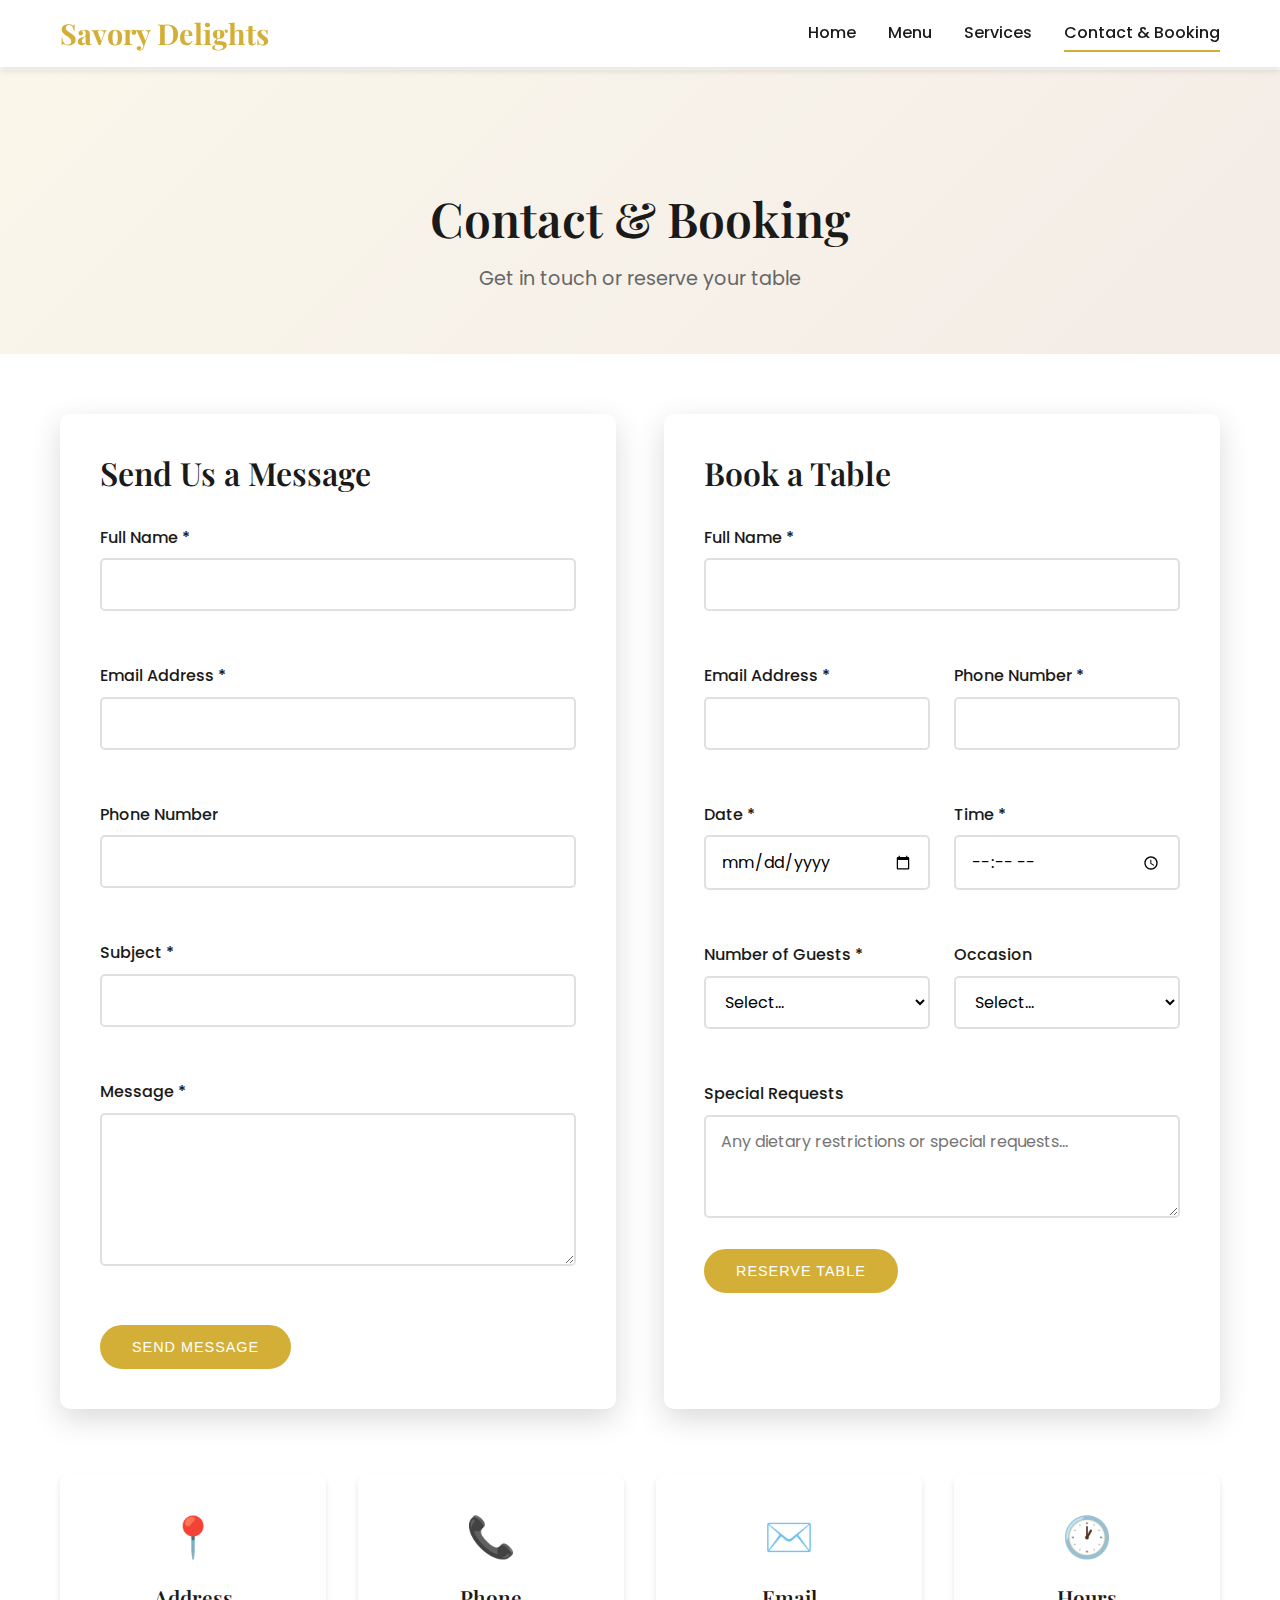
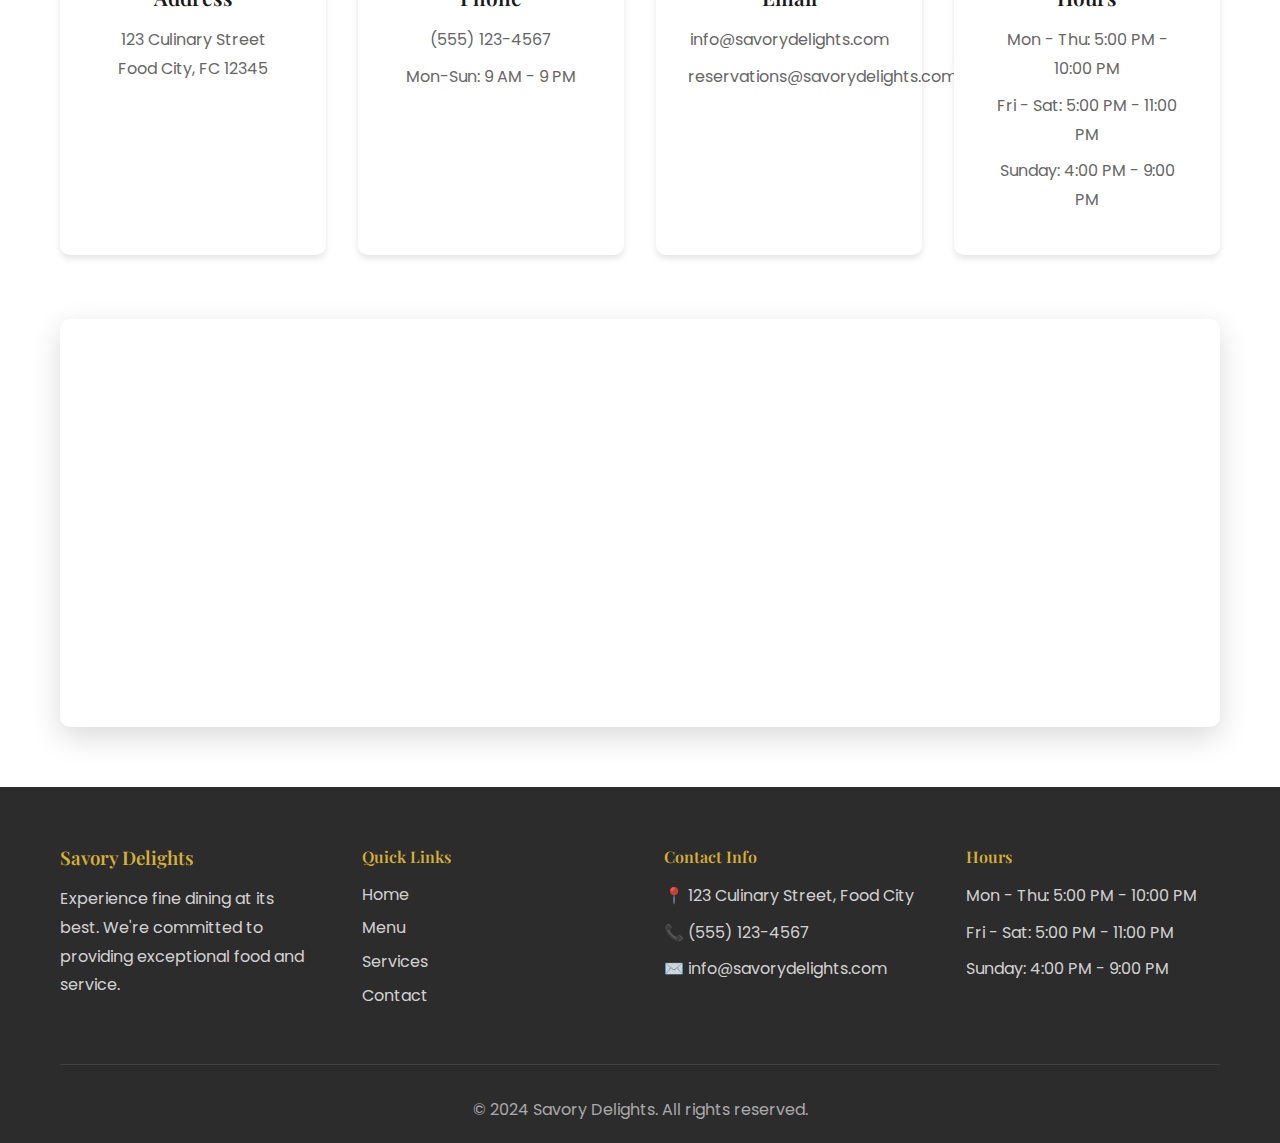
<file: contact.html>
<!DOCTYPE html>
<html lang="en">
<head>
    <meta charset="UTF-8">
    <meta name="viewport" content="width=device-width, initial-scale=1.0">
    <meta name="description" content="Contact Savory Delights or book a table for an unforgettable dining experience">
    <title>Contact & Booking - Savory Delights</title>
    <link rel="stylesheet" href="styles.css">
    <link rel="preconnect" href="https://fonts.googleapis.com">
    <link rel="preconnect" href="https://fonts.gstatic.com" crossorigin>
    <link href="https://fonts.googleapis.com/css2?family=Playfair+Display:wght@400;600;700&family=Poppins:wght@300;400;500;600&display=swap" rel="stylesheet">
</head>
<body>
    <!-- Navigation -->
    <nav class="navbar">
        <div class="container">
            <div class="nav-wrapper">
                <div class="logo">
                    <h1>Savory Delights</h1>
                </div>
                <button class="menu-toggle" aria-label="Toggle menu">
                    <span></span>
                    <span></span>
                    <span></span>
                </button>
                <ul class="nav-menu">
                    <li><a href="index.html">Home</a></li>
                    <li><a href="menu.html">Menu</a></li>
                    <li><a href="services.html">Services</a></li>
                    <li><a href="contact.html" class="active">Contact & Booking</a></li>
                </ul>
            </div>
        </div>
    </nav>

    <!-- Contact Header -->
    <section class="contact-header">
        <div class="container">
            <h1 class="page-title">Contact & Booking</h1>
            <p class="page-subtitle">Get in touch or reserve your table</p>
        </div>
    </section>

    <!-- Contact Section -->
    <section class="contact-section">
        <div class="container">
            <div class="contact-wrapper">
                <!-- Contact Form -->
                <div class="contact-form-container">
                    <h2>Send Us a Message</h2>
                    <form id="contactForm" class="contact-form" novalidate>
                        <div class="form-group">
                            <label for="name">Full Name *</label>
                            <input type="text" id="name" name="name" required>
                            <span class="error-message" id="nameError"></span>
                        </div>
                        <div class="form-group">
                            <label for="email">Email Address *</label>
                            <input type="email" id="email" name="email" required>
                            <span class="error-message" id="emailError"></span>
                        </div>
                        <div class="form-group">
                            <label for="phone">Phone Number</label>
                            <input type="tel" id="phone" name="phone">
                            <span class="error-message" id="phoneError"></span>
                        </div>
                        <div class="form-group">
                            <label for="subject">Subject *</label>
                            <input type="text" id="subject" name="subject" required>
                            <span class="error-message" id="subjectError"></span>
                        </div>
                        <div class="form-group">
                            <label for="message">Message *</label>
                            <textarea id="message" name="message" rows="5" required></textarea>
                            <span class="error-message" id="messageError"></span>
                        </div>
                        <button type="submit" class="btn btn-primary">Send Message</button>
                        <div id="formSuccess" class="success-message"></div>
                    </form>
                </div>

                <!-- Booking Form -->
                <div class="booking-form-container">
                    <h2>Book a Table</h2>
                    <form id="bookingForm" class="booking-form" novalidate>
                        <div class="form-group">
                            <label for="bookingName">Full Name *</label>
                            <input type="text" id="bookingName" name="bookingName" required>
                            <span class="error-message" id="bookingNameError"></span>
                        </div>
                        <div class="form-row">
                            <div class="form-group">
                                <label for="bookingEmail">Email Address *</label>
                                <input type="email" id="bookingEmail" name="bookingEmail" required>
                                <span class="error-message" id="bookingEmailError"></span>
                            </div>
                            <div class="form-group">
                                <label for="bookingPhone">Phone Number *</label>
                                <input type="tel" id="bookingPhone" name="bookingPhone" required>
                                <span class="error-message" id="bookingPhoneError"></span>
                            </div>
                        </div>
                        <div class="form-row">
                            <div class="form-group">
                                <label for="bookingDate">Date *</label>
                                <input type="date" id="bookingDate" name="bookingDate" required>
                                <span class="error-message" id="bookingDateError"></span>
                            </div>
                            <div class="form-group">
                                <label for="bookingTime">Time *</label>
                                <input type="time" id="bookingTime" name="bookingTime" required>
                                <span class="error-message" id="bookingTimeError"></span>
                            </div>
                        </div>
                        <div class="form-row">
                            <div class="form-group">
                                <label for="guests">Number of Guests *</label>
                                <select id="guests" name="guests" required>
                                    <option value="">Select...</option>
                                    <option value="1">1 Guest</option>
                                    <option value="2">2 Guests</option>
                                    <option value="3">3 Guests</option>
                                    <option value="4">4 Guests</option>
                                    <option value="5">5 Guests</option>
                                    <option value="6">6 Guests</option>
                                    <option value="7">7+ Guests</option>
                                </select>
                                <span class="error-message" id="guestsError"></span>
                            </div>
                            <div class="form-group">
                                <label for="occasion">Occasion</label>
                                <select id="occasion" name="occasion">
                                    <option value="">Select...</option>
                                    <option value="birthday">Birthday</option>
                                    <option value="anniversary">Anniversary</option>
                                    <option value="business">Business Dinner</option>
                                    <option value="date">Date Night</option>
                                    <option value="other">Other</option>
                                </select>
                            </div>
                        </div>
                        <div class="form-group">
                            <label for="specialRequests">Special Requests</label>
                            <textarea id="specialRequests" name="specialRequests" rows="3" placeholder="Any dietary restrictions or special requests..."></textarea>
                        </div>
                        <button type="submit" class="btn btn-primary">Reserve Table</button>
                        <div id="bookingSuccess" class="success-message"></div>
                    </form>
                </div>
            </div>

            <!-- Contact Information -->
            <div class="contact-info-section">
                <div class="contact-info-grid">
                    <div class="info-card">
                        <div class="info-icon">📍</div>
                        <h3>Address</h3>
                        <p>123 Culinary Street<br>Food City, FC 12345</p>
                    </div>
                    <div class="info-card">
                        <div class="info-icon">📞</div>
                        <h3>Phone</h3>
                        <p>(555) 123-4567</p>
                        <p>Mon-Sun: 9 AM - 9 PM</p>
                    </div>
                    <div class="info-card">
                        <div class="info-icon">✉️</div>
                        <h3>Email</h3>
                        <p>info@savorydelights.com</p>
                        <p>reservations@savorydelights.com</p>
                    </div>
                    <div class="info-card">
                        <div class="info-icon">🕐</div>
                        <h3>Hours</h3>
                        <p>Mon - Thu: 5:00 PM - 10:00 PM</p>
                        <p>Fri - Sat: 5:00 PM - 11:00 PM</p>
                        <p>Sunday: 4:00 PM - 9:00 PM</p>
                    </div>
                </div>
            </div>

            <!-- Map Section -->
            <div class="map-section">
                <div class="map-container">
                    <iframe 
                        src="https://www.google.com/maps/embed?pb=!1m18!1m12!1m3!1d3022.184132576012!2d-73.98811768459418!3d40.75889597932681!2m3!1f0!2f0!3f0!3m2!1i1024!2i768!4f13.1!3m3!1m2!1s0x89c25855c6480299%3A0x55194ec5a1ae072e!2sTimes%20Square!5e0!3m2!1sen!2sus!4v1234567890123!5m2!1sen!2sus" 
                        width="100%" 
                        height="400" 
                        style="border:0;" 
                        allowfullscreen="" 
                        loading="lazy" 
                        referrerpolicy="no-referrer-when-downgrade"
                        title="Restaurant Location">
                    </iframe>
                </div>
            </div>
        </div>
    </section>

    <!-- Footer -->
    <footer class="footer">
        <div class="container">
            <div class="footer-content">
                <div class="footer-section">
                    <h3>Savory Delights</h3>
                    <p>Experience fine dining at its best. We're committed to providing exceptional food and service.</p>
                </div>
                <div class="footer-section">
                    <h4>Quick Links</h4>
                    <ul>
                        <li><a href="index.html">Home</a></li>
                        <li><a href="menu.html">Menu</a></li>
                        <li><a href="services.html">Services</a></li>
                        <li><a href="contact.html">Contact</a></li>
                    </ul>
                </div>
                <div class="footer-section">
                    <h4>Contact Info</h4>
                    <p>📍 123 Culinary Street, Food City</p>
                    <p>📞 (555) 123-4567</p>
                    <p>✉️ info@savorydelights.com</p>
                </div>
                <div class="footer-section">
                    <h4>Hours</h4>
                    <p>Mon - Thu: 5:00 PM - 10:00 PM</p>
                    <p>Fri - Sat: 5:00 PM - 11:00 PM</p>
                    <p>Sunday: 4:00 PM - 9:00 PM</p>
                </div>
            </div>
            <div class="footer-bottom">
                <p>&copy; 2024 Savory Delights. All rights reserved.</p>
            </div>
        </div>
    </footer>

    <script src="script.js"></script>
</body>
</html>
</file>
<file: styles.css>
/* ============================================
   CSS Reset & Base Styles
   ============================================ */
* {
    margin: 0;
    padding: 0;
    box-sizing: border-box;
}

:root {
    --primary-color: #d4af37;
    --secondary-color: #2c2c2c;
    --accent-color: #8b4513;
    --text-dark: #1a1a1a;
    --text-light: #666;
    --bg-light: #f8f8f8;
    --bg-white: #ffffff;
    --border-color: #e0e0e0;
    --shadow: 0 4px 6px rgba(0, 0, 0, 0.1);
    --shadow-lg: 0 10px 30px rgba(0, 0, 0, 0.15);
    --transition: all 0.3s ease;
}

html {
    scroll-behavior: smooth;
}

body {
    font-family: 'Poppins', sans-serif;
    line-height: 1.6;
    color: var(--text-dark);
    background-color: var(--bg-white);
    overflow-x: hidden;
}

h1, h2, h3, h4, h5, h6 {
    font-family: 'Playfair Display', serif;
    font-weight: 600;
    line-height: 1.2;
    margin-bottom: 1rem;
}

a {
    text-decoration: none;
    color: inherit;
    transition: var(--transition);
}

img {
    max-width: 100%;
    height: auto;
    display: block;
}

.container {
    max-width: 1200px;
    margin: 0 auto;
    padding: 0 20px;
}

.text-center {
    text-align: center;
}

/* ============================================
   Navigation
   ============================================ */
.navbar {
    position: fixed;
    top: 0;
    left: 0;
    right: 0;
    background: rgba(255, 255, 255, 0.95);
    backdrop-filter: blur(10px);
    box-shadow: var(--shadow);
    z-index: 1000;
    transition: var(--transition);
}

.navbar.scrolled {
    background: rgba(255, 255, 255, 0.98);
    box-shadow: 0 2px 10px rgba(0, 0, 0, 0.1);
}

.nav-wrapper {
    display: flex;
    justify-content: space-between;
    align-items: center;
    padding: 1rem 0;
}

.logo h1 {
    font-size: 1.8rem;
    color: var(--primary-color);
    margin: 0;
    font-weight: 700;
}

.nav-menu {
    display: flex;
    list-style: none;
    gap: 2rem;
    align-items: center;
}

.nav-menu a {
    color: var(--text-dark);
    font-weight: 500;
    position: relative;
    padding: 0.5rem 0;
}

.nav-menu a::after {
    content: '';
    position: absolute;
    bottom: 0;
    left: 0;
    width: 0;
    height: 2px;
    background: var(--primary-color);
    transition: var(--transition);
}

.nav-menu a:hover::after,
.nav-menu a.active::after {
    width: 100%;
}

.menu-toggle {
    display: none;
    flex-direction: column;
    background: none;
    border: none;
    cursor: pointer;
    gap: 5px;
    padding: 5px;
}

.menu-toggle span {
    width: 25px;
    height: 3px;
    background: var(--text-dark);
    transition: var(--transition);
}

/* ============================================
   Hero Section
   ============================================ */
.hero {
    position: relative;
    height: 100vh;
    min-height: 600px;
    display: flex;
    align-items: center;
    justify-content: center;
    background: linear-gradient(135deg, rgba(44, 44, 44, 0.7), rgba(139, 69, 19, 0.7)),
                url('https://images.unsplash.com/photo-1517248135467-4c7edcad34c4?w=1920&h=1080&fit=crop') center/cover;
    color: white;
    text-align: center;
    margin-top: 70px;
}

.hero-overlay {
    position: absolute;
    top: 0;
    left: 0;
    right: 0;
    bottom: 0;
    background: rgba(0, 0, 0, 0.3);
}

.hero-content {
    position: relative;
    z-index: 2;
    animation: fadeInUp 1s ease;
}

.hero-title {
    font-size: 4rem;
    margin-bottom: 1rem;
    font-weight: 700;
}

.hero-subtitle {
    font-size: 1.5rem;
    margin-bottom: 2rem;
    font-weight: 300;
}

.hero-buttons {
    display: flex;
    gap: 1rem;
    justify-content: center;
    flex-wrap: wrap;
}

.scroll-indicator {
    position: absolute;
    bottom: 30px;
    left: 50%;
    transform: translateX(-50%);
    display: flex;
    flex-direction: column;
    align-items: center;
    gap: 10px;
    color: white;
    font-size: 0.9rem;
    animation: bounce 2s infinite;
}

.scroll-arrow {
    width: 2px;
    height: 30px;
    background: white;
    position: relative;
}

.scroll-arrow::after {
    content: '';
    position: absolute;
    bottom: 0;
    left: -4px;
    width: 10px;
    height: 10px;
    border-right: 2px solid white;
    border-bottom: 2px solid white;
    transform: rotate(45deg);
}

/* ============================================
   Buttons
   ============================================ */
.btn {
    display: inline-block;
    padding: 12px 30px;
    border-radius: 50px;
    font-weight: 500;
    text-transform: uppercase;
    letter-spacing: 1px;
    transition: var(--transition);
    cursor: pointer;
    border: 2px solid transparent;
    font-size: 0.9rem;
}

.btn-primary {
    background: var(--primary-color);
    color: white;
    border-color: var(--primary-color);
}

.btn-primary:hover {
    background: #b8941f;
    border-color: #b8941f;
    transform: translateY(-2px);
    box-shadow: var(--shadow-lg);
}

.btn-secondary {
    background: transparent;
    color: white;
    border-color: white;
}

.btn-secondary:hover {
    background: white;
    color: var(--text-dark);
    transform: translateY(-2px);
}

.btn-outline {
    background: transparent;
    color: var(--text-dark);
    border-color: var(--primary-color);
    color: var(--primary-color);
}

.btn-outline:hover {
    background: var(--primary-color);
    color: white;
}

/* ============================================
   Section Styles
   ============================================ */
section {
    padding: 80px 0;
}

.section-header {
    text-align: center;
    margin-bottom: 4rem;
}

.section-tag {
    display: inline-block;
    color: var(--primary-color);
    font-weight: 600;
    text-transform: uppercase;
    letter-spacing: 2px;
    font-size: 0.85rem;
    margin-bottom: 1rem;
}

.section-title {
    font-size: 2.5rem;
    color: var(--text-dark);
    margin-bottom: 1rem;
}

.page-title {
    font-size: 3rem;
    text-align: center;
    color: var(--text-dark);
    margin-bottom: 1rem;
}

.page-subtitle {
    text-align: center;
    color: var(--text-light);
    font-size: 1.2rem;
}

/* ============================================
   About Section
   ============================================ */
.about {
    background: var(--bg-white);
}

.about-content {
    display: grid;
    grid-template-columns: 1fr 1fr;
    gap: 4rem;
    align-items: center;
}

.about-text .lead {
    font-size: 1.3rem;
    color: var(--text-dark);
    margin-bottom: 1.5rem;
    font-weight: 500;
}

.about-text p {
    margin-bottom: 1.5rem;
    color: var(--text-light);
    line-height: 1.8;
}

.about-image {
    border-radius: 10px;
    overflow: hidden;
    box-shadow: var(--shadow-lg);
}

.about-image img {
    width: 100%;
    height: 100%;
    object-fit: cover;
    transition: var(--transition);
}

.about-image:hover img {
    transform: scale(1.05);
}

/* ============================================
   Features Section
   ============================================ */
.features {
    background: var(--bg-light);
}

.features-grid {
    display: grid;
    grid-template-columns: repeat(auto-fit, minmax(250px, 1fr));
    gap: 2rem;
}

.feature-card {
    background: white;
    padding: 2.5rem;
    border-radius: 10px;
    text-align: center;
    box-shadow: var(--shadow);
    transition: var(--transition);
}

.feature-card:hover {
    transform: translateY(-5px);
    box-shadow: var(--shadow-lg);
}

.feature-icon {
    font-size: 3rem;
    margin-bottom: 1rem;
}

.feature-card h3 {
    font-size: 1.5rem;
    margin-bottom: 1rem;
    color: var(--text-dark);
}

.feature-card p {
    color: var(--text-light);
    line-height: 1.6;
}

/* ============================================
   Special Dishes Section
   ============================================ */
.special-dishes {
    background: var(--bg-white);
}

.dishes-grid {
    display: grid;
    grid-template-columns: repeat(auto-fit, minmax(300px, 1fr));
    gap: 2rem;
    margin-bottom: 3rem;
}

.dish-card {
    background: white;
    border-radius: 10px;
    overflow: hidden;
    box-shadow: var(--shadow);
    transition: var(--transition);
}

.dish-card:hover {
    transform: translateY(-5px);
    box-shadow: var(--shadow-lg);
}

.dish-image {
    height: 250px;
    overflow: hidden;
}

.dish-image img {
    width: 100%;
    height: 100%;
    object-fit: cover;
    transition: var(--transition);
}

.dish-card:hover .dish-image img {
    transform: scale(1.1);
}

.dish-content {
    padding: 1.5rem;
}

.dish-content h3 {
    font-size: 1.3rem;
    margin-bottom: 0.5rem;
    color: var(--text-dark);
}

.dish-content p {
    color: var(--text-light);
    margin-bottom: 1rem;
    line-height: 1.6;
}

.dish-price {
    color: var(--primary-color);
    font-size: 1.5rem;
    font-weight: 600;
    font-family: 'Playfair Display', serif;
}

/* ============================================
   Testimonials Section
   ============================================ */
.testimonials {
    background: var(--bg-light);
}

.testimonials-grid {
    display: grid;
    grid-template-columns: repeat(auto-fit, minmax(300px, 1fr));
    gap: 2rem;
}

.testimonial-card {
    background: white;
    padding: 2rem;
    border-radius: 10px;
    box-shadow: var(--shadow);
    transition: var(--transition);
}

.testimonial-card:hover {
    transform: translateY(-5px);
    box-shadow: var(--shadow-lg);
}

.testimonial-rating {
    color: var(--primary-color);
    font-size: 1.2rem;
    margin-bottom: 1rem;
}

.testimonial-text {
    color: var(--text-light);
    font-style: italic;
    margin-bottom: 1.5rem;
    line-height: 1.8;
}

.testimonial-author strong {
    display: block;
    color: var(--text-dark);
    margin-bottom: 0.3rem;
}

.testimonial-author span {
    color: var(--text-light);
    font-size: 0.9rem;
}

/* ============================================
   Menu Page Styles
   ============================================ */
.menu-header,
.contact-header {
    background: linear-gradient(135deg, rgba(212, 175, 55, 0.1), rgba(139, 69, 19, 0.1));
    padding: 120px 0 60px;
    margin-top: 70px;
    text-align: center;
}

.menu-section {
    padding: 60px 0;
}

.menu-category {
    margin-bottom: 4rem;
}

.category-header {
    margin-bottom: 3rem;
}

.category-title {
    font-size: 2.5rem;
    color: var(--text-dark);
    margin-bottom: 1rem;
}

.category-divider {
    width: 100px;
    height: 3px;
    background: var(--primary-color);
    margin: 0 auto;
}

.menu-items {
    display: grid;
    gap: 2rem;
}

.menu-item {
    display: grid;
    grid-template-columns: 1fr 200px;
    gap: 2rem;
    background: white;
    padding: 1.5rem;
    border-radius: 10px;
    box-shadow: var(--shadow);
    transition: var(--transition);
    align-items: center;
}

.menu-item:hover {
    transform: translateX(5px);
    box-shadow: var(--shadow-lg);
}

.menu-item-header {
    display: flex;
    justify-content: space-between;
    align-items: center;
    margin-bottom: 0.5rem;
}

.menu-item-header h3 {
    font-size: 1.3rem;
    margin: 0;
    color: var(--text-dark);
}

.menu-price {
    color: var(--primary-color);
    font-size: 1.3rem;
    font-weight: 600;
    font-family: 'Playfair Display', serif;
}

.menu-description {
    color: var(--text-light);
    line-height: 1.6;
}

.menu-item-image {
    border-radius: 8px;
    overflow: hidden;
    height: 150px;
}

.menu-item-image img {
    width: 100%;
    height: 100%;
    object-fit: cover;
}

.cta-section {
    background: linear-gradient(135deg, var(--secondary-color), var(--accent-color));
    color: white;
    text-align: center;
    padding: 80px 0;
}

.cta-section h2 {
    font-size: 2.5rem;
    margin-bottom: 1rem;
    color: white;
}

.cta-section p {
    font-size: 1.2rem;
    margin-bottom: 2rem;
    opacity: 0.9;
}

/* ============================================
   Contact Page Styles
   ============================================ */
.contact-section {
    padding: 60px 0;
}

.contact-wrapper {
    display: grid;
    grid-template-columns: 1fr 1fr;
    gap: 3rem;
    margin-bottom: 4rem;
}

.contact-form-container,
.booking-form-container {
    background: white;
    padding: 2.5rem;
    border-radius: 10px;
    box-shadow: var(--shadow-lg);
}

.contact-form-container h2,
.booking-form-container h2 {
    font-size: 2rem;
    margin-bottom: 2rem;
    color: var(--text-dark);
}

.form-group {
    margin-bottom: 1.5rem;
}

.form-group label {
    display: block;
    margin-bottom: 0.5rem;
    color: var(--text-dark);
    font-weight: 500;
}

.form-group input,
.form-group textarea,
.form-group select {
    width: 100%;
    padding: 12px 15px;
    border: 2px solid var(--border-color);
    border-radius: 5px;
    font-family: 'Poppins', sans-serif;
    font-size: 1rem;
    transition: var(--transition);
    background: var(--bg-white);
}

.form-group input:focus,
.form-group textarea:focus,
.form-group select:focus {
    outline: none;
    border-color: var(--primary-color);
    box-shadow: 0 0 0 3px rgba(212, 175, 55, 0.1);
}

.form-group input.error,
.form-group textarea.error,
.form-group select.error {
    border-color: #e74c3c;
}

.error-message {
    display: block;
    color: #e74c3c;
    font-size: 0.85rem;
    margin-top: 0.5rem;
    min-height: 20px;
}

.success-message {
    display: none;
    background: #27ae60;
    color: white;
    padding: 1rem;
    border-radius: 5px;
    margin-top: 1rem;
    text-align: center;
}

.success-message.show {
    display: block;
    animation: fadeIn 0.5s ease;
}

.form-row {
    display: grid;
    grid-template-columns: 1fr 1fr;
    gap: 1.5rem;
}

.contact-info-section {
    margin-top: 4rem;
}

.contact-info-grid {
    display: grid;
    grid-template-columns: repeat(auto-fit, minmax(250px, 1fr));
    gap: 2rem;
}

.info-card {
    background: white;
    padding: 2rem;
    border-radius: 10px;
    text-align: center;
    box-shadow: var(--shadow);
    transition: var(--transition);
}

.info-card:hover {
    transform: translateY(-5px);
    box-shadow: var(--shadow-lg);
}

.info-icon {
    font-size: 2.5rem;
    margin-bottom: 1rem;
}

.info-card h3 {
    font-size: 1.3rem;
    margin-bottom: 1rem;
    color: var(--text-dark);
}

.info-card p {
    color: var(--text-light);
    line-height: 1.8;
    margin-bottom: 0.5rem;
}

.map-section {
    margin-top: 4rem;
}

.map-container {
    border-radius: 10px;
    overflow: hidden;
    box-shadow: var(--shadow-lg);
}

.map-container iframe {
    width: 100%;
    border: none;
}

/* ============================================
   Footer
   ============================================ */
.footer {
    background: var(--secondary-color);
    color: white;
    padding: 60px 0 20px;
}

.footer-content {
    display: grid;
    grid-template-columns: repeat(auto-fit, minmax(250px, 1fr));
    gap: 3rem;
    margin-bottom: 3rem;
}

.footer-section h3,
.footer-section h4 {
    color: var(--primary-color);
    margin-bottom: 1rem;
}

.footer-section p {
    color: rgba(255, 255, 255, 0.8);
    line-height: 1.8;
    margin-bottom: 0.5rem;
}

.footer-section ul {
    list-style: none;
}

.footer-section ul li {
    margin-bottom: 0.5rem;
}

.footer-section ul li a {
    color: rgba(255, 255, 255, 0.8);
    transition: var(--transition);
}

.footer-section ul li a:hover {
    color: var(--primary-color);
}

.footer-bottom {
    text-align: center;
    padding-top: 2rem;
    border-top: 1px solid rgba(255, 255, 255, 0.1);
    color: rgba(255, 255, 255, 0.6);
}

/* ============================================
   Animations
   ============================================ */
@keyframes fadeInUp {
    from {
        opacity: 0;
        transform: translateY(30px);
    }
    to {
        opacity: 1;
        transform: translateY(0);
    }
}

@keyframes fadeIn {
    from {
        opacity: 0;
    }
    to {
        opacity: 1;
    }
}

@keyframes bounce {
    0%, 20%, 50%, 80%, 100% {
        transform: translateX(-50%) translateY(0);
    }
    40% {
        transform: translateX(-50%) translateY(-10px);
    }
    60% {
        transform: translateX(-50%) translateY(-5px);
    }
}

/* ============================================
   Services Page Styles
   ============================================ */
.services-header {
    background: linear-gradient(135deg, rgba(212, 175, 55, 0.08), rgba(139, 69, 19, 0.05));
    padding: 140px 0 80px;
    margin-top: 70px;
    text-align: center;
    position: relative;
    overflow: hidden;
}

.services-header::before {
    content: '';
    position: absolute;
    top: 0;
    left: 0;
    right: 0;
    bottom: 0;
    background: url('data:image/svg+xml,<svg width="100" height="100" xmlns="http://www.w3.org/2000/svg"><defs><pattern id="grain" width="100" height="100" patternUnits="userSpaceOnUse"><circle cx="50" cy="50" r="0.5" fill="%23d4af37" opacity="0.1"/></pattern></defs><rect width="100" height="100" fill="url(%23grain)"/></svg>');
    opacity: 0.3;
    pointer-events: none;
}

.services-header .page-title {
    position: relative;
    z-index: 1;
    animation: fadeInDown 0.8s ease;
}

.services-header .page-subtitle {
    position: relative;
    z-index: 1;
    animation: fadeInUp 0.8s ease 0.2s both;
}

@keyframes fadeInDown {
    from {
        opacity: 0;
        transform: translateY(-30px);
    }
    to {
        opacity: 1;
        transform: translateY(0);
    }
}

.services-section {
    padding: 60px 0;
    background: var(--bg-white);
}

.services-grid {
    display: grid;
    gap: 3rem;
}

/* Services Section Elegant Styling */
.services-section {
    padding: 80px 0;
    background: linear-gradient(to bottom, #fafafa, #ffffff);
    position: relative;
}

.services-grid {
    display: grid;
    gap: 3rem;
}

.service-card {
    background: white;
    border-radius: 20px;
    overflow: hidden;
    box-shadow: 0 5px 25px rgba(0, 0, 0, 0.08);
    transition: all 0.4s cubic-bezier(0.4, 0, 0.2, 1);
    display: grid;
    grid-template-columns: 0.9fr 1.1fr;
    gap: 0;
    align-items: stretch;
    position: relative;
    opacity: 0;
    transform: translateY(30px);
    animation: fadeInUp 0.8s ease forwards;
}

.service-card:nth-child(1) { animation-delay: 0.1s; }
.service-card:nth-child(2) { animation-delay: 0.2s; }
.service-card:nth-child(3) { animation-delay: 0.3s; }
.service-card:nth-child(4) { animation-delay: 0.4s; }
.service-card:nth-child(5) { animation-delay: 0.5s; }
.service-card:nth-child(6) { animation-delay: 0.6s; }

.service-card:hover {
    transform: translateY(-8px);
    box-shadow: 0 20px 50px rgba(212, 175, 55, 0.15);
}

.service-image-wrapper {
    position: relative;
    overflow: hidden;
    grid-column: 1;
    align-self: stretch;
}

.service-image {
    height: 100%;
    overflow: hidden;
    background: transparent;
    position: relative;
    display: block;
    border-radius: 20px 0 0 20px;
    align-self: stretch;
}

.service-image img {
    width: 100%;
    height: 100%;
    object-fit: cover;
    object-position: center center;
    transition: all 0.6s cubic-bezier(0.4, 0, 0.2, 1);
    display: block;
    min-height: 100%;
}

.image-overlay {
    position: absolute;
    top: 0;
    left: 0;
    width: 100%;
    height: 100%;
    background: linear-gradient(135deg, rgba(212, 175, 55, 0.1), rgba(139, 69, 19, 0.05));
    opacity: 0;
    transition: opacity 0.4s ease;
    z-index: 1;
}

.service-card:hover .image-overlay {
    opacity: 1;
}

.service-card:hover .service-image img {
    transform: scale(1.08);
}

.service-number {
    position: absolute;
    top: 20px;
    right: 20px;
    font-size: 4rem;
    font-weight: 700;
    color: rgba(212, 175, 55, 0.15);
    font-family: 'Playfair Display', serif;
    z-index: 2;
    transition: all 0.4s ease;
}

.service-card:hover .service-number {
    color: rgba(212, 175, 55, 0.25);
    transform: scale(1.1);
}

.service-content {
    padding: 2.5rem 3rem;
    display: flex;
    flex-direction: column;
    justify-content: space-between;
    align-self: stretch;
    position: relative;
    background: white;
}

.service-icon-top {
    font-size: 2.5rem;
    margin-bottom: 1rem;
    display: inline-block;
    animation: float 3s ease-in-out infinite;
}

.service-content h3 {
    font-size: 2.2rem;
    color: var(--text-dark);
    margin-bottom: 1rem;
    font-weight: 600;
    position: relative;
    padding-bottom: 0.5rem;
}

.service-content h3::after {
    content: '';
    position: absolute;
    bottom: 0;
    left: 0;
    width: 50px;
    height: 3px;
    background: var(--primary-color);
    transition: width 0.4s ease;
}

.service-card:hover .service-content h3::after {
    width: 100px;
}

.service-content > p {
    color: var(--text-light);
    line-height: 1.9;
    margin-bottom: 1.5rem;
    font-size: 1.05rem;
}

.service-features {
    list-style: none;
    margin-bottom: 2rem;
    padding: 0;
}

.service-features li {
    color: var(--text-dark);
    margin-bottom: 0.9rem;
    font-size: 1rem;
    line-height: 1.8;
    display: flex;
    align-items: flex-start;
    gap: 0.8rem;
    opacity: 0;
    transform: translateX(-20px);
    animation: slideInLeft 0.6s ease forwards;
}

.service-features li:nth-child(1) { animation-delay: 0.1s; }
.service-features li:nth-child(2) { animation-delay: 0.2s; }
.service-features li:nth-child(3) { animation-delay: 0.3s; }
.service-features li:nth-child(4) { animation-delay: 0.4s; }

.check-icon {
    color: var(--primary-color);
    font-weight: 600;
    font-size: 1.1rem;
    flex-shrink: 0;
    margin-top: 2px;
}

.service-btn {
    position: relative;
    overflow: hidden;
    transition: all 0.4s ease;
    display: inline-flex;
    align-items: center;
    gap: 0.5rem;
    width: fit-content;
}

.service-btn .btn-arrow {
    transition: transform 0.4s ease;
    display: inline-block;
}

.service-btn:hover .btn-arrow {
    transform: translateX(5px);
}

.service-btn::before {
    content: '';
    position: absolute;
    top: 0;
    left: -100%;
    width: 100%;
    height: 100%;
    background: var(--primary-color);
    transition: left 0.4s ease;
    z-index: -1;
}

.service-btn:hover {
    color: white;
    border-color: var(--primary-color);
}

.service-btn:hover::before {
    left: 0;
}

@keyframes fadeInUp {
    to {
        opacity: 1;
        transform: translateY(0);
    }
}

@keyframes slideInLeft {
    to {
        opacity: 1;
        transform: translateX(0);
    }
}

@keyframes float {
    0%, 100% {
        transform: translateY(0);
    }
    50% {
        transform: translateY(-10px);
    }
}

.additional-services {
    padding: 100px 0;
    background: linear-gradient(135deg, #f8f8f8 0%, #ffffff 100%);
    position: relative;
}

.additional-services::before {
    content: '';
    position: absolute;
    top: 0;
    left: 0;
    right: 0;
    height: 1px;
    background: linear-gradient(90deg, transparent, var(--primary-color), transparent);
}

.additional-services-grid {
    display: grid;
    grid-template-columns: repeat(auto-fit, minmax(280px, 1fr));
    gap: 2rem;
}

.additional-service-item {
    background: white;
    padding: 2.5rem;
    border-radius: 15px;
    text-align: center;
    box-shadow: 0 3px 15px rgba(0, 0, 0, 0.06);
    transition: all 0.4s cubic-bezier(0.4, 0, 0.2, 1);
    position: relative;
    overflow: hidden;
    border: 1px solid rgba(212, 175, 55, 0.1);
}

.additional-service-item::before {
    content: '';
    position: absolute;
    top: 0;
    left: 0;
    width: 100%;
    height: 4px;
    background: linear-gradient(90deg, var(--primary-color), #b8941f);
    transform: scaleX(0);
    transition: transform 0.4s ease;
}

.additional-service-item:hover::before {
    transform: scaleX(1);
}

.additional-service-item:hover {
    transform: translateY(-8px);
    box-shadow: 0 10px 30px rgba(212, 175, 55, 0.15);
    border-color: var(--primary-color);
}

.additional-service-icon {
    font-size: 3rem;
    margin-bottom: 1.5rem;
    display: inline-block;
    transition: transform 0.4s ease;
    filter: drop-shadow(0 2px 4px rgba(0, 0, 0, 0.1));
}

.additional-service-item:hover .additional-service-icon {
    transform: scale(1.2) rotate(5deg);
}

.additional-service-item h4 {
    font-size: 1.4rem;
    color: var(--text-dark);
    margin-bottom: 1rem;
    font-weight: 600;
    font-family: 'Playfair Display', serif;
}

.additional-service-item p {
    color: var(--text-light);
    line-height: 1.8;
    font-size: 0.95rem;
}

.service-packages {
    padding: 100px 0;
    background: white;
    position: relative;
}

.packages-grid {
    display: grid;
    grid-template-columns: repeat(auto-fit, minmax(320px, 1fr));
    gap: 2.5rem;
    margin-top: 4rem;
}

.package-card {
    background: white;
    border-radius: 20px;
    padding: 3rem;
    box-shadow: 0 5px 25px rgba(0, 0, 0, 0.08);
    transition: all 0.4s cubic-bezier(0.4, 0, 0.2, 1);
    position: relative;
    border: 2px solid rgba(212, 175, 55, 0.1);
    overflow: hidden;
}

.package-card::before {
    content: '';
    position: absolute;
    top: 0;
    left: 0;
    right: 0;
    height: 5px;
    background: linear-gradient(90deg, var(--primary-color), #b8941f);
    transform: scaleX(0);
    transition: transform 0.4s ease;
}

.package-card:hover::before {
    transform: scaleX(1);
}

.package-card:hover {
    transform: translateY(-10px);
    box-shadow: 0 15px 40px rgba(212, 175, 55, 0.2);
    border-color: var(--primary-color);
}

.package-card.featured {
    border-color: var(--primary-color);
    transform: scale(1.05);
    background: linear-gradient(135deg, #fffbf0, #ffffff);
    box-shadow: 0 10px 35px rgba(212, 175, 55, 0.25);
}

.package-card.featured::before {
    transform: scaleX(1);
}

.package-card.featured:hover {
    transform: scale(1.05) translateY(-10px);
    box-shadow: 0 20px 50px rgba(212, 175, 55, 0.3);
}

.package-badge {
    position: absolute;
    top: -15px;
    right: 20px;
    background: var(--primary-color);
    color: white;
    padding: 0.5rem 1.5rem;
    border-radius: 50px;
    font-size: 0.85rem;
    font-weight: 600;
    text-transform: uppercase;
    letter-spacing: 1px;
}

.package-header {
    text-align: center;
    margin-bottom: 2rem;
    padding-bottom: 2rem;
    border-bottom: 2px solid var(--border-color);
}

.package-header h3 {
    font-size: 2rem;
    color: var(--text-dark);
    margin-bottom: 1rem;
}

.package-price {
    font-size: 2.5rem;
    color: var(--primary-color);
    font-weight: 700;
    font-family: 'Playfair Display', serif;
}

.package-price span {
    font-size: 1rem;
    color: var(--text-light);
    font-weight: 400;
}

.package-features {
    list-style: none;
    margin-bottom: 2rem;
}

.package-features li {
    color: var(--text-dark);
    margin-bottom: 1rem;
    font-size: 1rem;
    line-height: 1.6;
    padding-left: 0.5rem;
}

.package-card .btn {
    width: 100%;
    text-align: center;
}

/* ============================================
   Responsive Design
   ============================================ */
@media (max-width: 968px) {
    .hero-title {
        font-size: 3rem;
    }

    .hero-subtitle {
        font-size: 1.2rem;
    }

    .about-content {
        grid-template-columns: 1fr;
    }

    .about-image {
        order: -1;
    }

    .contact-wrapper {
        grid-template-columns: 1fr;
    }

    .menu-item {
        grid-template-columns: 1fr;
    }

    .menu-item-image {
        height: 200px;
    }

    .form-row {
        grid-template-columns: 1fr;
    }

    .service-card {
        grid-template-columns: 1fr;
    }

    .service-image {
        min-height: 250px;
        order: -1;
        height: auto;
    }
    
    .service-image img {
        min-height: 250px;
        height: auto;
    }

    .service-icon {
        display: none;
    }

    .packages-grid {
        grid-template-columns: 1fr;
    }

    .package-card.featured {
        transform: scale(1);
    }

    .package-card.featured:hover {
        transform: translateY(-5px);
    }
}

@media (max-width: 768px) {
    .menu-toggle {
        display: flex;
    }

    .nav-menu {
        position: fixed;
        top: 70px;
        left: -100%;
        width: 100%;
        height: calc(100vh - 70px);
        background: white;
        flex-direction: column;
        justify-content: flex-start;
        padding-top: 2rem;
        transition: var(--transition);
        box-shadow: var(--shadow-lg);
    }

    .nav-menu.active {
        left: 0;
    }

    .nav-menu a {
        font-size: 1.2rem;
        padding: 1rem;
    }

    .hero-title {
        font-size: 2.5rem;
    }

    .hero-subtitle {
        font-size: 1rem;
    }

    .section-title {
        font-size: 2rem;
    }

    .page-title {
        font-size: 2rem;
    }

    .hero-buttons {
        flex-direction: column;
        align-items: center;
    }

    .btn {
        width: 100%;
        max-width: 300px;
    }

    .dishes-grid,
    .testimonials-grid,
    .features-grid {
        grid-template-columns: 1fr;
    }

    section {
        padding: 60px 0;
    }
}

@media (max-width: 480px) {
    .container {
        padding: 0 15px;
    }

    .hero-title {
        font-size: 2rem;
    }

    .contact-form-container,
    .booking-form-container {
        padding: 1.5rem;
    }

    .logo h1 {
        font-size: 1.5rem;
    }
}
</file>
